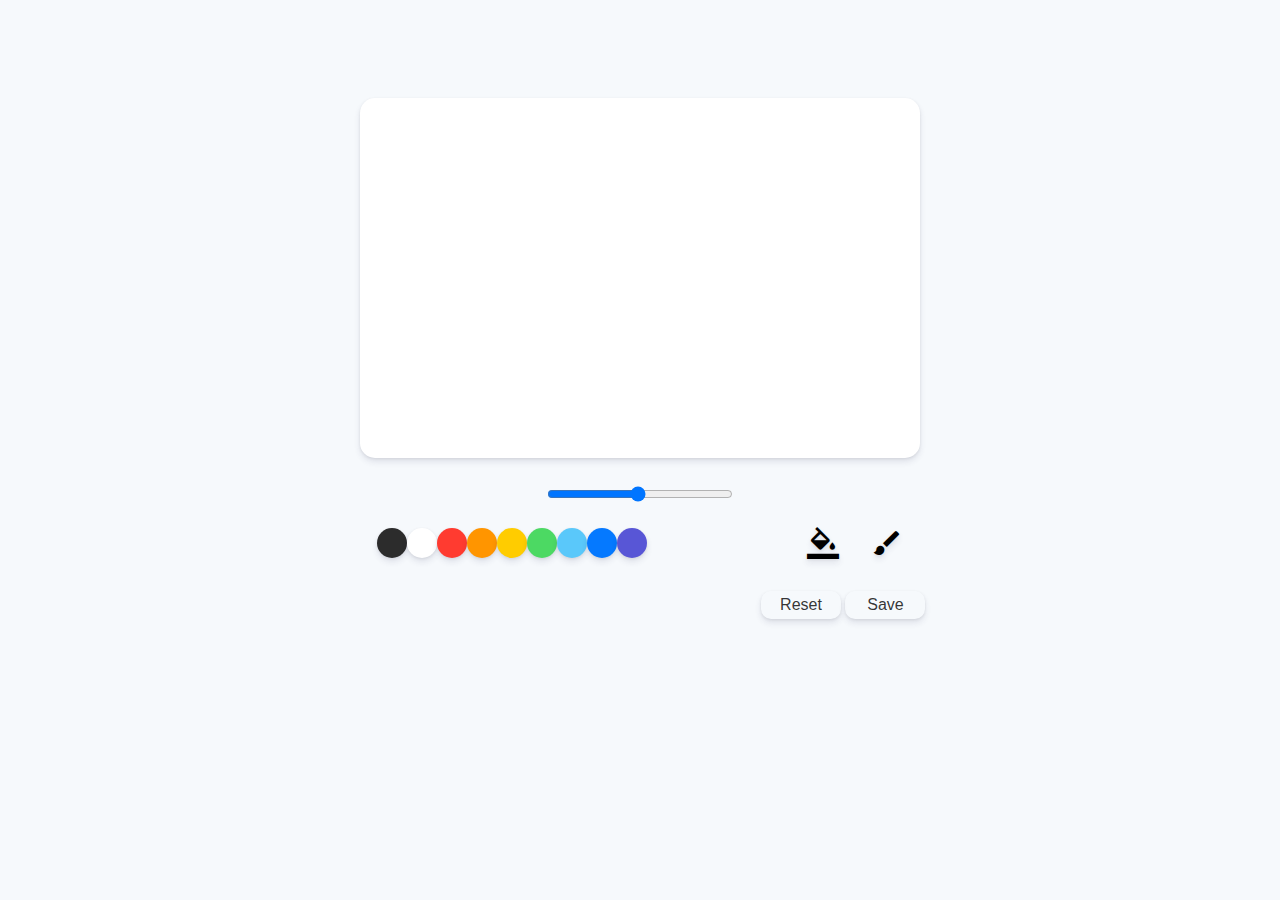
<file: index.html>
<!DOCTYPE html>
<html lang="en">
  <head>
    <meta charset="UTF-8" />
    <meta name="viewport" content="width=device-width, initial-scale=1.0" />
    <meta http-equiv="X-UA-Compatible" content="ie=edge" />
    <link href="https://fonts.googleapis.com/icon?family=Material+Icons"
      rel="stylesheet">
    <link rel="stylesheet" href="styles.css" />
    <title>PaintJS</title>
  </head>
  <body>
    <canvas id="jsCanvas" class="canvas" height="360" width="560" ></canvas>
    <div class="controlswithbtns">
        <div class="controls">
            <input type="range" id="jsrange" max="5" min="0.1" value="2.5" step="0.1" >
            <div class="controls__colors" id="jsColors">
                <div class="controls__color" style="background-color:#2c2c2c"></div>
                <div class="controls__color" style="background-color:white"></div>
                <div class="controls__color" style="background-color:#FF3B30"></div>
                <div class="controls__color" style="background-color:#FF9500"></div>
                <div class="controls__color" style="background-color:#FFCC00"></div>
                <div class="controls__color" style="background-color:#4CD963"></div>
                <div class="controls__color" style="background-color:#5AC8FA"></div>
                <div class="controls__color" style="background-color:#0579FF"></div>
                <div class="controls__color" style="background-color:#5856D6"></div>
                <span class="material-icons" id="fill">
                    format_color_fill
                </span>
                <span class="material-icons" id="brush">
                        brush
                </span>
            </div>
        </div>
        <div class="btns">
        
            <button id="reset_btn"  class="reset_btn">Reset</button>
            <button id="save_btn"  class="save_btn">Save</button>
        </div>
    </div>
    <script src="app.js"></script>
  </body>
</html>
</file>
<file: styles.css>
body{
    background-color: #f6f9fc;
    font-family:  'Open Sans', 'Helvetica Neue', sans-serif;
    display :flex;
    flex-direction: column;
    align-items: center;
    padding-top: 50px;
    padding-bottom: 50px;
    max-width: 100%;
    margin: 3em;

}
.canvas{
    width: 560px;
    height: 360px;
    background-color: white;
    border-radius: 15px;
    box-shadow: 0 4px 6px rgba(50, 50, 93, 0.11), 0 1px 3px rgba(0, 0, 0, 0.08);
}

.controlswithbtns{
    position: relative;
}
.controls{
    margin-top: 15px;
display: flex;
flex-direction: column;
}

.controls, .controls__colors{
    display: flex;
}

#jsrange{
    margin-top: 1em;
    width: 14em;
    margin-left: auto;
    margin-right: auto;
    
}

.controls__colors .controls__color{
    margin-top: 1.5em;
    width: 30px;
    height: 30px;
    box-shadow: 0 4px 6px rgba(50, 50, 93, 0.11), 0 1px 3px rgba(0, 0, 0, 0.08);
    border-radius: 20px;
    cursor: pointer;
}

#fill{
padding-top: 0.7em;
padding-left: 5em;
font-size: 2em;
text-shadow: 0 4px 6px rgba(50, 50, 93, 0.11), 0 1px 3px rgba(0, 0, 0, 0.08);
cursor: pointer;
}

#brush{
padding-top: 0.7em;
padding-left: 1em;
font-size: 2em;
text-shadow: 0 4px 6px rgba(50, 50, 93, 0.11), 0 1px 3px rgba(0, 0, 0, 0.08);
cursor: pointer;
}

.reset_btn{
    margin-top: 15px;
    width: 60px;
    height: 30px;
}

.btns{
position:absolute;
left: 24em;
width: 30em;
margin-top: 2em;
margin-bottom: 2em;
    
}

.btns button{
    all: unset;
    box-shadow: 0 4px 6px rgba(50, 50, 93, 0.11), 0 1px 3px rgba(0, 0, 0, 0.08);
    color: rgba(0, 0, 0, 0.80);
    cursor: pointer;
    padding: 5px 0px;
    border-radius: 10px;
    border: 1px solid 0 1px 3px rgba(0, 0, 0, 0.08);
    width: 80px;
    text-align: center;
}
</file>
